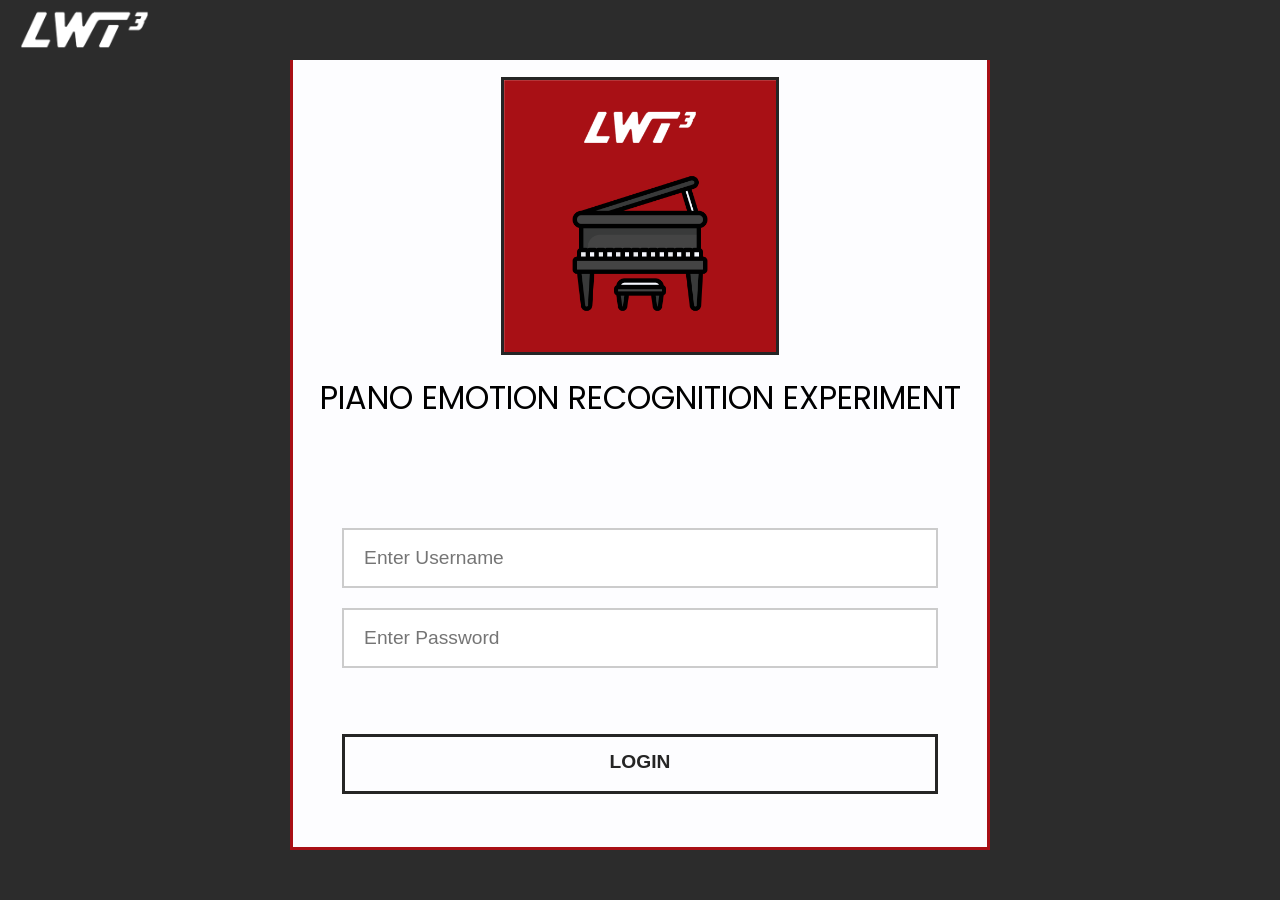
<file: MusicLabeling2.0/src/main/webapp/index.html>
<!DOCTYPE html>
<html lang="en">
<head>
    <meta charset="ISO-8859-1">
    <title>Login Page</title>
    <link rel="shortcut icon"
          href="favicon.ico" />
    <link rel="preconnect" href="https://fonts.googleapis.com">
    <link rel="preconnect" href="https://fonts.gstatic.com" crossorigin>
    <link href="https://fonts.googleapis.com/css2?family=Poppins:ital,wght@0,100;0,200;0,300;0,400;0,500;0,600;0,700;0,800;0,900;1,100;1,200;1,300;1,400;1,500;1,600;1,700;1,800;1,900&display=swap" rel="stylesheet">
    <script src="scripts/utils.js" charset="utf-8" defer></script>
    <script src="scripts/loginManagement.js" charset="utf-8" defer></script>
    <link rel="stylesheet" type="text/css" media="all"
          href="css/index.css"/>

</head>
<body>
<div class="top">
    <div class="img-container">
        <img class="logo" src="images/lwt3_logo.png" alt="Couldn't Load Logo">
    </div>
</div>
<div class="center-absolute">
    <form class="index" action="#">
        <div class="imgcontainer-index">
            <img src="images/lwt3_piano_logo.png" alt="Avatar" class="avatar-index">
        </div>
        <div class="index-description">
            <p class="index-description">PIANO EMOTION RECOGNITION EXPERIMENT</p>
        </div>
        <div class="container-index">
            <fieldset class="index">
                <p><input class="index" type="text" placeholder="Enter Username" name="username" required></p>
                <p><input type="password" placeholder="Enter Password" name="password" required></p>
                <p><button class="index" id="loginbutton" type="submit" value="login"><b>LOGIN</b></button></p>
                <p id="errormessage"></p>
            </fieldset>
        </div>
    </form>
</div>
</body>
</html>
</file>
<file: MusicLabeling2.0/src/main/webapp/css/index.css>
:root {
    --darkerColor: #000;
    --darkColor: #252525;
    --lighterDarkColor: #2c2c2c;
    --lightColor: #fdfdff;
    --color-accent: #a81015;
    --green: rgb(202, 255, 202);
    --red: rgba(255, 0, 0, 0.3);
    --color-accent-transparent: rgb(255, 189, 191);
    --smallImageSize: 150px;
    --mediumImageSize: 300px;
}

*,::before,::after {
    box-sizing:border-box;
}

body {
    font-family: "Poppins", sans-serif;
    color: var(--darkerColor);
    background-color: var(--lighterDarkColor);
}

.transparent-background {
    background-color: transparent;
}

div.background {
    position: fixed;
    width: 100%;
    height: 100%;
    z-index: -1;
}

div.top {
    position: fixed;
    top: 0;
    width: 100%;
    height: 60px;
    background-color: var(--lighterDarkColor);
    color: var(--lightColor);
    display: flex;
    z-index: 1000;
}

div.img-container {
    left: 0;
    padding: 10px 0 10px 20px;
    width: 100px;
    height: 100%;
}

#upload-song-link, #songs-table-link {
    position: fixed;
    right: 270px;
    padding: 16px 0 10px 20px;
    width: 200px;
    height: 60px;
}

#upload-song-link a, #songs-table-link a {
    color: var(--lightColor);
    height: 100%;
    font-size: larger;
}

#upload-song-link a:hover, #songs-table-link a:hover {
    color: var(--color-accent);
}

.button-link {
    background: none;
    border: none;
    padding: 0;
    font: inherit;
    color: var(--lightColor); /* Change the color to your desired link color */
    text-decoration: underline;
    cursor: pointer;
    font-size: larger;
    font-weight: bold;
}
.button-link:hover {
    color: var(--color-accent);
}

#delete-song-button {
    position: fixed;
    right: 150px;
    width: 180px;
    height: 60px;
}

#export-button{
    position: fixed;
    right: 0;
    width: 180px;
    height: 60px;
}

#logout-button{
    position: fixed;
    left: 150px;
    width: 180px;
    height: 60px;
}

img.logo {
    height: 100%;
    object-fit: scale-down;
}

form.index, form.upload-song {
    width: 700px;
    height: 800px;
    margin: 0 auto;
    background-color: var(--lightColor);
    border: 3px solid var(--color-accent);
}

form.upload-song {
    height: 500px;
}

input[type=text].index, input[type=password], input[type=file] {
    width: 90%;
    height: 60px;
    padding: 12px 20px;
    margin: 0 auto;
    display: flex;
    border: 2px solid #ccc;
    box-sizing: border-box;
    font-size: larger;
    margin-top: 20px;
}

input[type=text].index:hover, input[type=password]:hover {
    border-color: var(--color-accent);
}

.imgcontainer-index {
    text-align: center;
    margin: 24px 0 12px 0;
}

img.avatar-index {
    width: 40%;
    border: 3px solid var(--darkColor);
}

.container-index {
    margin-top: 70px;
    border-radius: 15px;
    margin-left: auto;
    margin-right: auto;
    padding: 16px;
}

.center-absolute {
    margin: 0;
    position: absolute;
    top: 50%;
    left: 50%;
    -ms-transform: translate(-50%, -50%);
    transform: translate(-50%, -50%);
}

p.index-description {
    text-align: center;
    font-size: xx-large;
}

button.index {
    background-color: var(--lightColor);
    color: var(--darkColor);
    padding: 14px 20px;
    margin-left: auto;
    margin-right: auto;
    margin-top: 10%;
    font-size: larger;
    display: flex;
    cursor: pointer;
    width: 90%;
    height: 60px;
    text-align: center;
    justify-content: center;
    border: 3px solid var(--darkColor);
}

button.index:hover {
    border-color: var(--color-accent);
    color: var(--color-accent);
}

button.index:active {
    background-color: var(--color-accent);
    color: var(--lightColor);
    border-color: var(--lightColor);
}

fieldset {
    border: none;
}

/* Apply a basic reset to remove default margins and paddings */
* {
    margin: 0;
    padding: 0;
    box-sizing: border-box;
}

/* Set up the overall layout using flexbox */
.container {
    display: flex;
    height: 100vh; /* Set the height to full viewport height */
}

/* Style for the table container */
.table-container {
    top: 60px;
    width: 70%; /* Left half of the screen */
    position: fixed;
    overflow-y: auto; /* Enable vertical scrolling */
    bottom: 92px; /* Leave room for the fixed audio/timeline bar */
    left: 0;
    padding: 20px;
}

/* Style for the table */
table {
    width: 100%;
    border-collapse: collapse; /* Collapse borders for a clean look */
    margin-left: 0;
    background-color: var(--lightColor);
}

table.songs-table {
    background-color: var(--color-accent);
    border: 2px solid var(--color-accent);
}

tr {
    border: 2px solid #f4f4f4; /* Light border for table cells */
    background-color: var(--lightColor);
}

tr.labeled {
    background-color: var(--green);
}

tr.clickable:hover {
    cursor: pointer;
    opacity: .9;
}

.header-row {
    color: var(--lightColor);
    border: 2px solid var(--color-accent);
}



tr.song-table.selected {
    color: var(--color-accent);
    border-left-color: var(--color-accent);
    opacity: .9;
}

th, td {
    padding: 8px; /* Padding inside cells */
    text-align: left; /* Align text to the left */
}

th.song-table, td.song-table {
    padding-top: 16px;
    padding-bottom: 18px;
}

th.song-table {
    font-size: larger;
}

td.delete-label {
    border-left: 2px solid #f4f4f4;
}

td.delete-label:hover {
    background-color: var(--color-accent);
    cursor: pointer;
    color: var(--lightColor);
}

td.label-name-cell {
    background-color: #ffffff;
    color: #000;
    cursor: pointer;
}

td.label-name-cell:hover {
    background-color: var(--color-accent);
    color: var(--lightColor);
}

/* Style for the song details container */
#song-details {
    top: 78px;
    margin-bottom: 92px;
    width: 30%; /* Right half of the screen */
    position: fixed; /* Fixed position to stay in place while scrolling */
    right: 0; /* Align to the right side of the viewport */
    bottom: 0; /* Align to the top of the viewport */
    height: auto; /* Full height */
    overflow-y: auto; /* Enable scrolling inside the container if needed */
}

/* Add some styling to headers and the song details section for better visibility */
th {
    background-color: #f4f4f4; /* Light grey background for headers */
}

th.song-labels, td.song-labels {
    text-align: center;
}

#song-details {
    background-color: var(--lighterDarkColor); /* White background for the details section */
    box-shadow: -5px 0 20px rgba(0, 0, 0, 0.1); /* Add a subtle shadow to distinguish it from the table */
    border-left: 2px solid var(--darkColor);
    border-top: 2px solid var(--darkColor);
    display: flex;
    align-content: center;
    justify-content: center;
}

p.song-details, h1.song-details, h2.song-details {
    text-align: center;
    width: 100%;
    padding-top: 20px;
    font-size: xxx-large;
    color: var(--lightColor);
}

h2.song-details {
    padding-top: 0;
    font-size: x-large;
}

.song-details-sub-container {
    width: 90%;
}

button.song-labels {
    width: 40%;
    margin-left: 10px;
    font-size: 1.15em;
    background-color: var(--lightColor);
    border: 2px solid #caced1;
    border-radius: 0.25rem;
}

button.song-labels:hover {
    border: 2px solid var(--color-accent);
    color: var(--color-accent);
    cursor: pointer;
}

button.song-labels:active {
    background-color: var(--color-accent);
    color: var(--lightColor);
}

div.submit-labels {
    margin-top: 30px;
    margin-bottom: 30px;
    display: flex;
    align-content: center;
    justify-content: center;
}

audio {
    display:none;
}

#audiowrap {
    width: 100%;
    margin:0 auto;
    position: absolute;
    bottom: 0;
    background-color: var(--color-accent);
}

#tracks {
    font-size:0;
    position:relative;
    text-align:center;
}

/* Custom Select */
.custom-select {
    min-width: 60%;
    position: relative;
}

#user-selector-container {
    width: 90%;
    height: 60px;
    margin: 0 auto;
    display: flex;
    font-size: larger;
    margin-top: 20px;
}

select {
    appearance: none;
    /*  safari  */
    -webkit-appearance: none;
    /*  other styles for aesthetics */
    width: 100%;
    font-size: 1.15rem;
    padding: 0.675em 6em 0.675em 1em;
    background-color: #fff;
    border: 2px solid #caced1;
    border-radius: 0.25rem;
    color: #000;
    cursor: pointer;
}

select:hover {
    border: 2px solid var(--color-accent);
}

.custom-select::before,
.custom-select::after {
    --size: 0.3rem;
    content: "";
    position: absolute;
    right: 1rem;
    pointer-events: none;
}

.custom-select::before {
    border-left: var(--size) solid transparent;
    border-right: var(--size) solid transparent;
    border-bottom: var(--size) solid black;
    top: 40%;
}

.custom-select::after {
    border-left: var(--size) solid transparent;
    border-right: var(--size) solid transparent;
    border-top: var(--size) solid black;
    top: 55%;
}

/* Plyr Overrides
================================================== */

.plyr--audio .plyr__controls {
    background:inherit;
    border:none;
    color:var(--lightColor);
    padding:20px 20px 20px 13px;
    width:100%;
}

a.plyr__controls__item.plyr__control:hover,
.plyr--audio .plyr__controls button:hover,
.plyr--audio .plyr__controls button.tab-focus:focus,
.plyr__play-large {
    background-color:rgba(0, 0, 0, .1);
}

.plyr__progress--played,
.plyr__volume--display {
    color:rgba(0, 0, 0, .1);
}

.plyr--audio .plyr__progress--buffer,
.plyr--audio .plyr__volume--display {
    background-color:rgba(0, 0, 0, .1);
}

.plyr--audio .plyr__progress--buffer {
    color:rgba(0, 0, 0, .1);
}

.plyr__controls .plyr__controls__item.plyr__time {
    font-size:18px;
}

.plyr--full-ui input[type=range] {
    color: var(--lightColor);
}
/* Media Queries
================================================== */

@media only screen and (max-width:600px) {
    #nowPlay span#npAction { display:none; }
    #nowPlay span#npTitle { display:block; text-align:center; width:100%; }
}

.animated-gradient {
    background: linear-gradient(269deg, #a81015, #5e0308);
    background-size: 250% 250%;

    -webkit-animation: AnimatedGradient 5s ease infinite;
    -moz-animation: AnimatedGradient 5s ease infinite;
    animation: AnimatedGradient 5s ease infinite;
}

@-webkit-keyframes AnimatedGradient {
    0%{background-position:0% 50%}
    50%{background-position:100% 50%}
    100%{background-position:0% 50%}
}
@-moz-keyframes AnimatedGradient {
    0%{background-position:0% 50%}
    50%{background-position:100% 50%}
    100%{background-position:0% 50%}
}
@keyframes AnimatedGradient {
    0%{background-position:0% 50%}
    50%{background-position:100% 50%}
    100%{background-position:0% 50%}
}

/* Label timeline
================================================== */

#label-timeline {
    position: relative;
    width: 100%;
    height: 20px;
    background: rgba(0, 0, 0, 0.35);
    overflow: visible;
}

.label-segment {
    position: absolute;
    top: 0;
    height: 100%;
    opacity: 0.82;
    transition: left 0.08s ease, width 0.08s ease;
}

.label-handle {
    position: absolute;
    top: -5px;
    width: 10px;
    height: 30px;
    background: #fff;
    border: 2px solid #555;
    border-radius: 3px;
    cursor: ew-resize;
    transform: translateX(-50%);
    z-index: 10;
    box-shadow: 0 1px 4px rgba(0,0,0,0.5);
}

.label-handle:hover {
    background: #ddd;
    border-color: #222;
}

/* Valence / Arousal row
================================================== */

.va-cell {
    background: #1e1e1e;
    padding: 10px 16px;
}

.va-slider-container {
    display: flex;
    flex-direction: column;
    gap: 8px;
}

.va-label {
    color: #ccc;
    font-size: 0.9em;
    display: flex;
    align-items: center;
    gap: 10px;
    cursor: default;
}

.va-label input[type=range] {
    flex: 1;
    accent-color: var(--color-accent);
    cursor: pointer;
}

.va-val-display, .va-aro-display {
    min-width: 32px;
    font-weight: bold;
    color: #fff;
}
</file>
